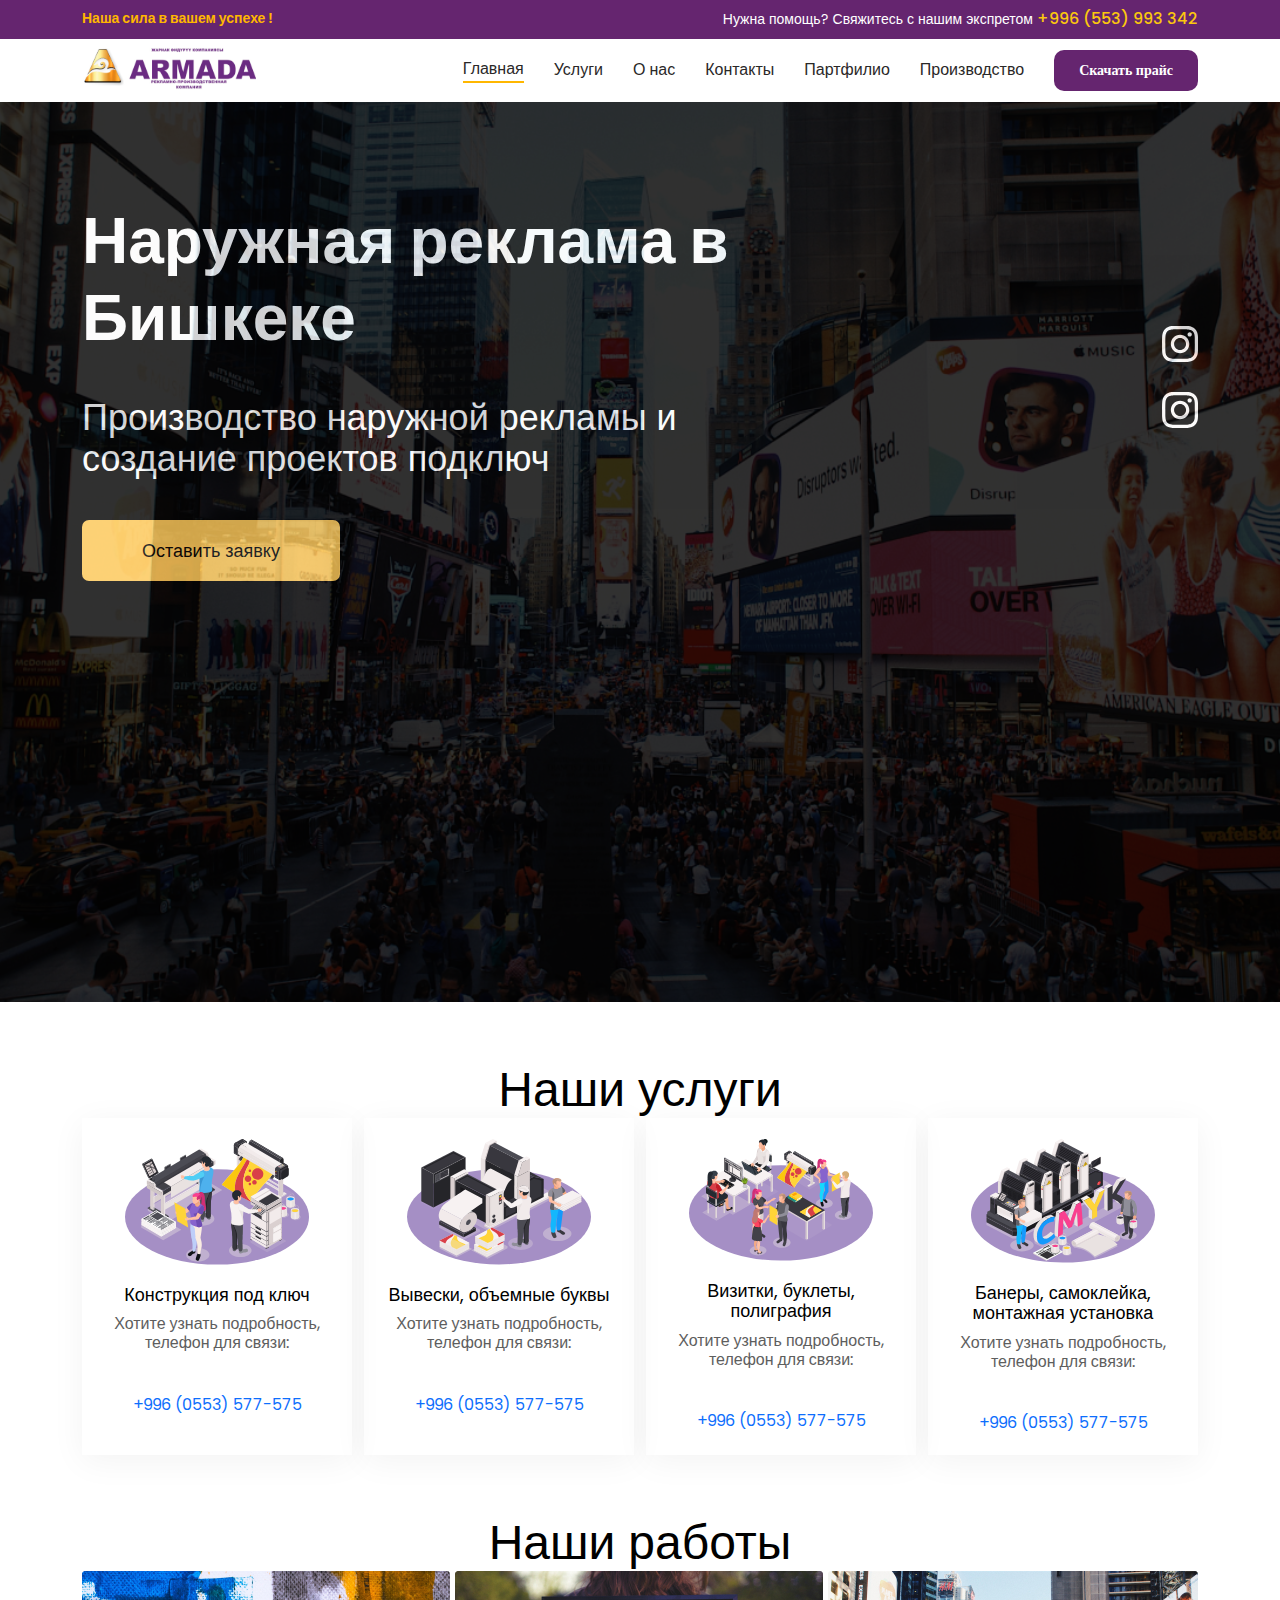
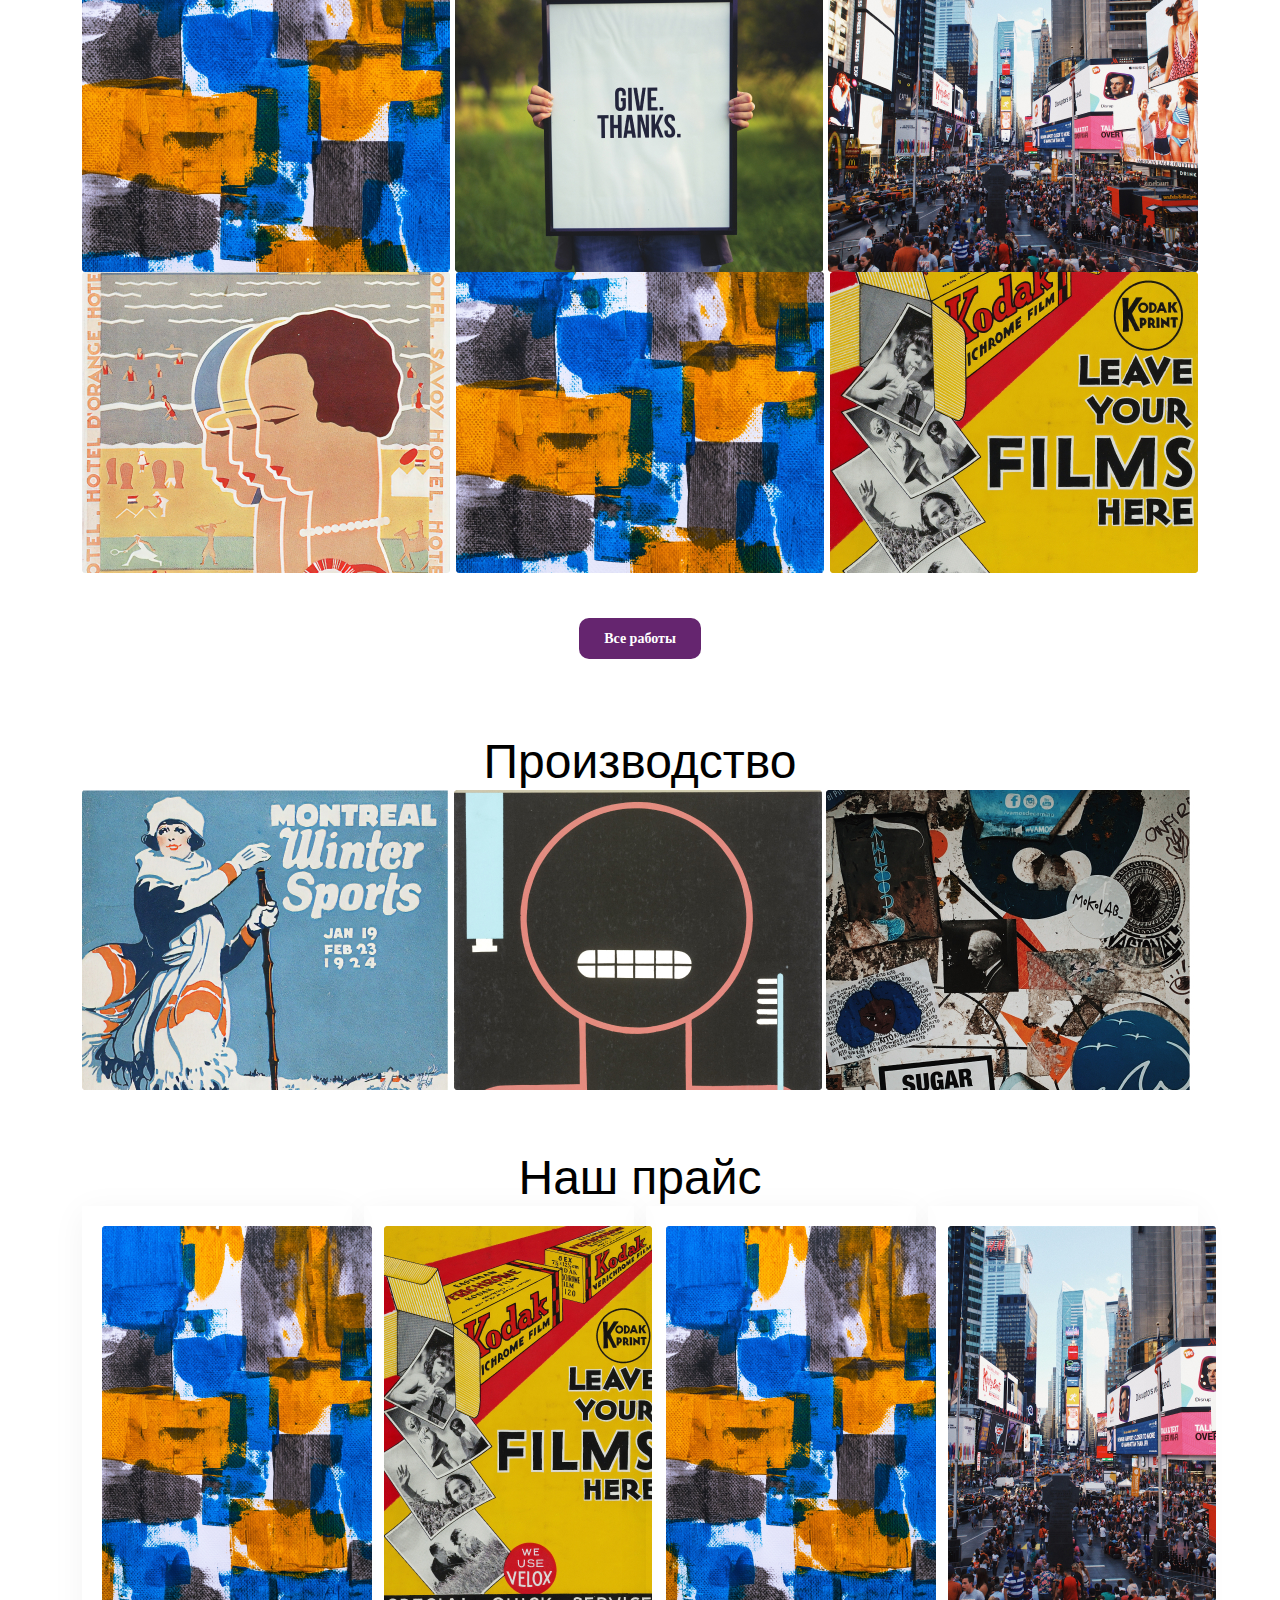
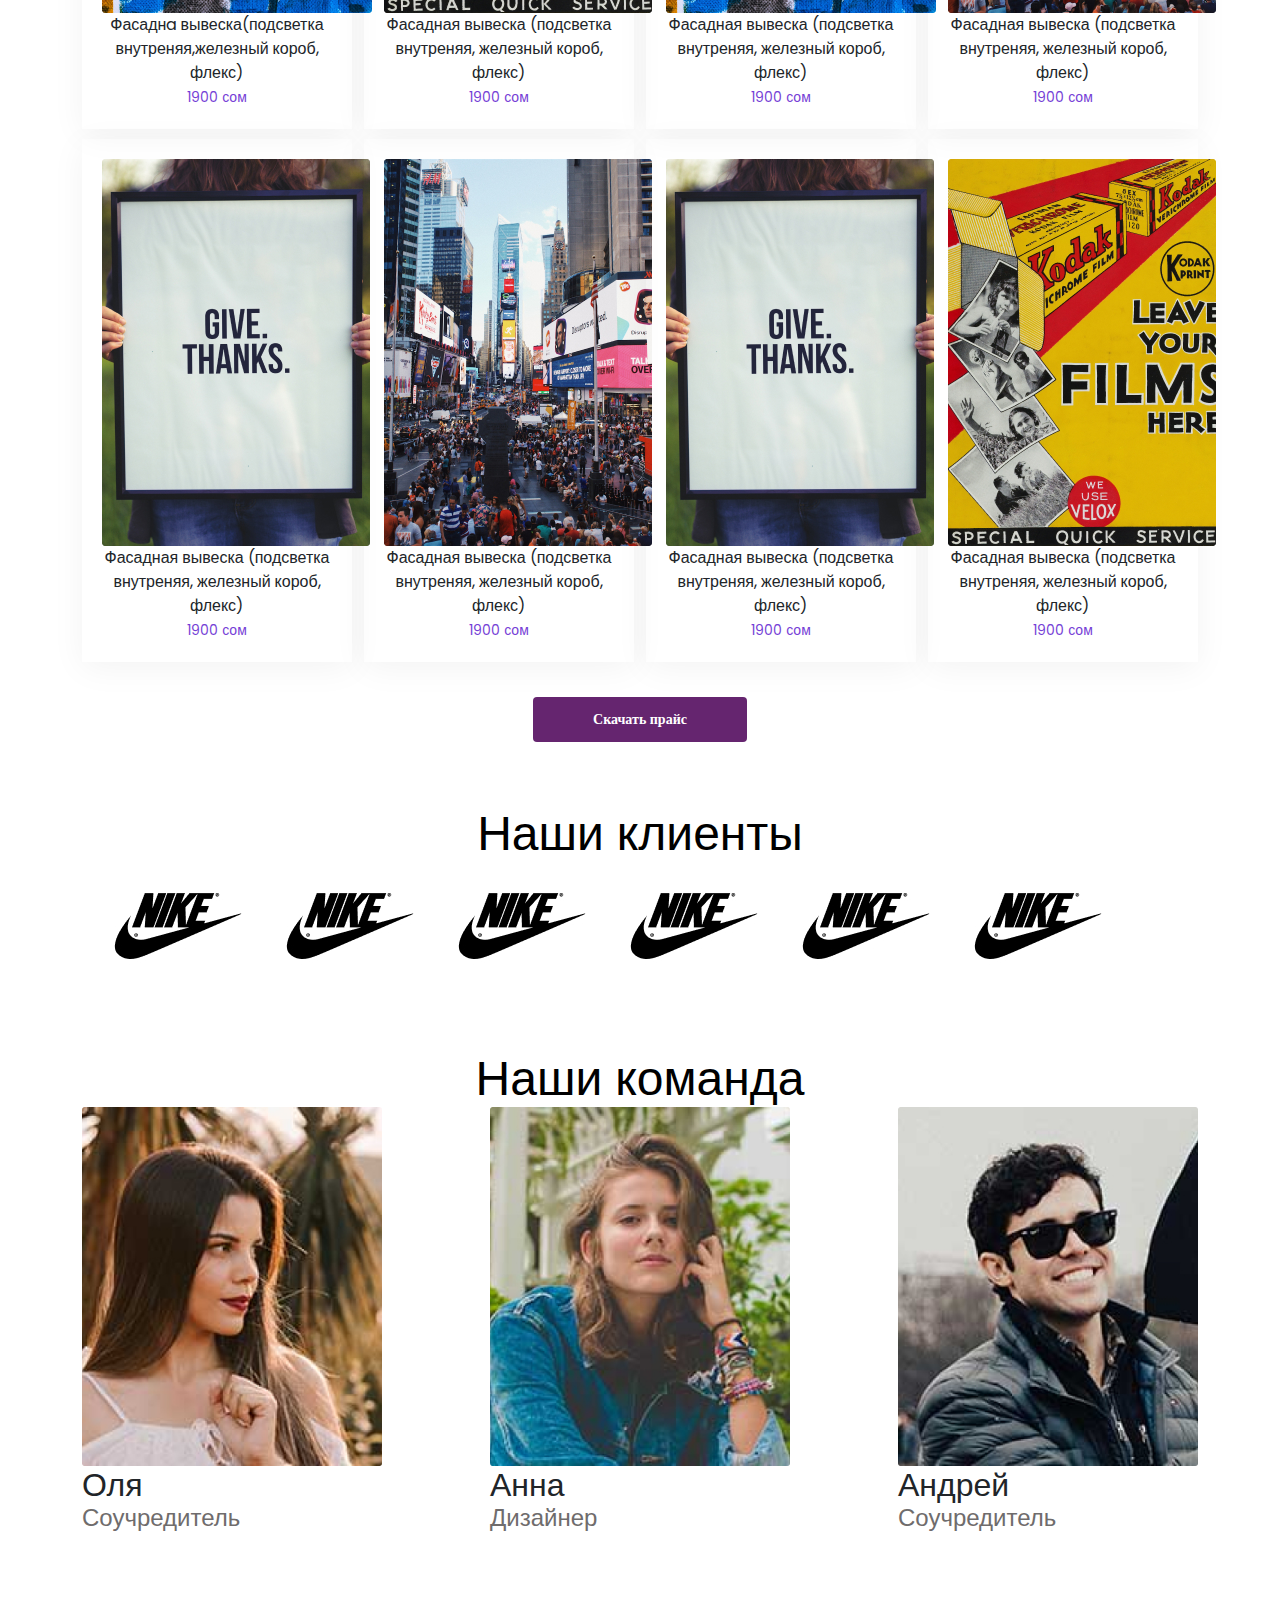
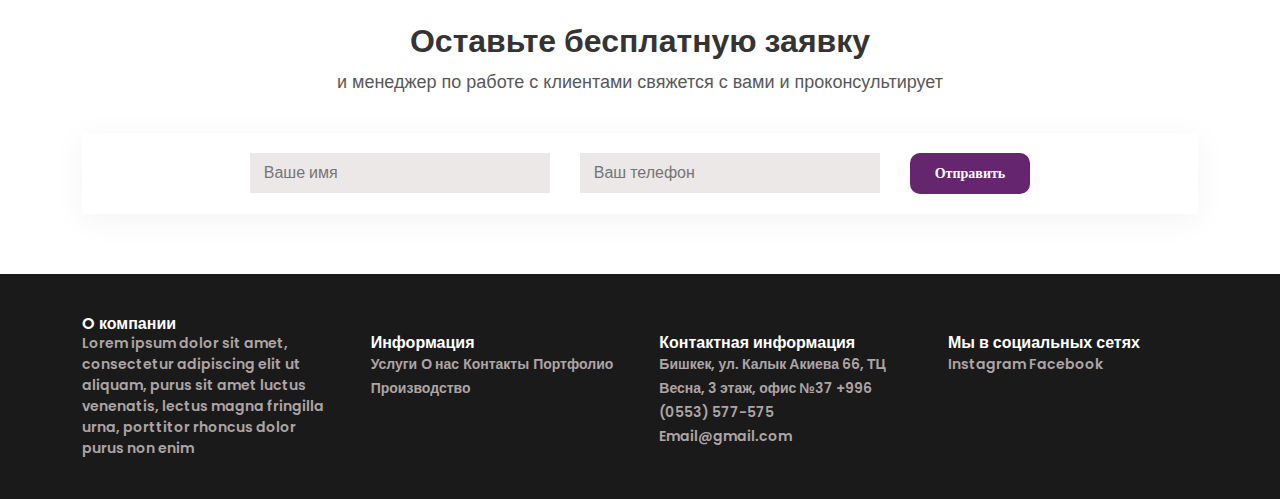
<file: index.html>
<!DOCTYPE html>
<html lang="en">
  <head>
    <meta charset="UTF-8" />
    <meta name="viewport" content="width=device-width, initial-scale=1.0" />
    <title>Document</title>
    <link
      href="https://cdn.jsdelivr.net/npm/bootstrap@5.3.3/dist/css/bootstrap.min.css"
      rel="stylesheet"
      integrity="sha384-QWTKZyjpPEjISv5WaRU9OFeRpok6YctnYmDr5pNlyT2bRjXh0JMhjY6hW+ALEwIH"
      crossorigin="anonymous"
    />
    <link rel="stylesheet" href="./css/styles.min.css" />
  </head>
  <body>
    <header class="header">
      <div class="header__top">
        <div class="container header__df">
          <p class="header__text">Наша сила в вашем успехе !</p>
          <p class="header__text2">
            Нужна помощь? Свяжитесь с нашим экспретом
            <a href="tel:+996553993342">+996 (553) 993 342</a>
          </p>
        </div>
      </div>
      <div class="container">
        <div class="header__bottom">
          <button class="header__btn-burger">
            <img src="./img/Menu.svg" alt="btn" />
          </button>
          <a href="">
            <img src="./img/армада 2.svg" alt="armada" />
          </a>
          <nav id="menu" class="header__menu">
            <button class="header__close">X</button>
            <a href="#" class="header-link active-link">Главная</a>
            <a href="./pages/service.html" class="header-link">Услуги</a>
            <a href="./pages/about.html" class="header-link">О нас</a>
            <a href="./pages/map.html" class="header-link">Контакты</a>
            <a href="./pages/partfolio.html" class="header-link">Партфилио</a>
            <a href="./pages/prody.html" class="header-link">Производство</a>
            <a href="./" download class="header__btn">Скачать прайс</a>
          </nav>
        </div>
      </div>
    </header>

    <main>
      <section class="hero">
        <div class="hero__bg">
          <div class="container hero__wrapper">
            <div class="hero__box">
              <h1>Наружная реклама в Бишкеке</h1>
              <h2>Производство наружной рекламы и создание проектов подключ</h2>
              <button>Оставить заявку</button>
            </div>

            <div class="hero__socials">
              <a href=""> <img src="./img/instagram.svg" alt="instagram" /></a>
              <a href="">
                <img src="./img/instagram.svg" alt="instagram" />
              </a>
            </div>
          </div>
        </div>
      </section>
      <section class="projects">
        <div class="container">
          <h2 id="projects" class="title">Наши услуги</h2>
          <ul class="projects-list">
            <li class="projects-item">
              <img class="projects-img" src="./img/gl.1.svg" alt="" />
              <div class="projects-inner">
                <p class="projects-subtitle">Конструкция под ключ</p>
                <p class="projects-text">
                  Хотите узнать подробность, телефон для связи:
                </p>
                <a class="projects-link" href="#">+996 (0553) 577-575</a>
              </div>
            </li>
            <li class="projects-item">
              <img class="projects-img" src="./img/gl.2.svg" alt="" />
              <div class="projects-inner">
                <p class="projects-subtitle">Вывески, объемные буквы</p>
                <p class="projects-text">
                  Хотите узнать подробность, телефон для связи:
                </p>
                <a class="projects-link" href="#">+996 (0553) 577-575</a>
              </div>
            </li>
            <li class="projects-item">
              <img class="projects-img" src="./img/Gl.3.svg" alt="" />

              <div class="projects-inner">
                <p class="projects-subtitle">Визитки, буклеты, полиграфия</p>
                <p class="projects-text">
                  Хотите узнать подробность, телефон для связи:
                </p>
                <a class="projects-link" href="#">+996 (0553) 577-575</a>
              </div>
            </li>
            <li class="projects-item">
              <img src="./img/gl.4.svg" alt="" />
              <div class="projects-inner">
                <p class="projects-subtitle">
                  Банеры, самоклейка, монтажная установка
                </p>
                <p class="projects-text">
                  Хотите узнать подробность, телефон для связи:
                </p>
                <a class="projects-link" href="projects-item "
                  >+996 (0553) 577-575</a
                >
              </div>
            </li>
          </ul>
        </div>
      </section>
      <section class="work">
        <div class="container">
          <h2 id="work" class="title">Наши работы</h2>
          <ul class="projects-list">
            <li class="work-item">
              <img src="./img/main_1.jpg" alt="img" />
              <img src="./img/main2.jpg" alt="img" />
              <img src="./img/main3.jpg" alt="img" />
              <img src="./img/main_4.jpg" alt="img" />
              <img src="./img/main5.jpg" alt="img" />
              <img src="./img/main_6.jpg" alt="img" />
            </li>
          </ul>
        </div>
        <div class="price__btn">
          <button class="header__btn">Все работы</button>
        </div>
      </section>
      <section class="production">
        <div class="container">
          <h2 id="production" class="title">Производство</h2>
          <ul class="production">
            <li class="production">
              <img src="./img/prod.1.jpg" alt="img" />
              <img src="./img/prod.2.jpg" alt="img" />
              <img src="./img/prod.3.jpg" alt="img" />
            </li>
          </ul>
        </div>
      </section>
      <section class="price">
        <div class="container">
          <h2 id="price" class="title">Наш прайс</h2>
          <ul class="projects-list">
            <li class="projects-item">
              <img src="./img/price_1.jpg" alt="img" />
              <div class="price-inner">
                <p class="price">
                  Фасаднa вывеска(подсветка внутреняя,железный короб, флекс)
                </p>

                <a class="price-link" href="#">1900 сом </a>
              </div>
            </li>
            <li class="projects-item">
              <img src="./img/price_4.jpg" alt="img" />
              <div class="price-inner">
                <p class="price">
                  Фасадная вывеска (подсветка внутреняя, железный короб, флекс)
                </p>

                <a class="price-link" href="#">1900 сом </a>
              </div>
            </li>
            <li class="projects-item">
              <img src="./img/price_1.jpg" alt="img" />
              <div class="price-inner">
                <p class="price">
                  Фасадная вывеска (подсветка внутреняя, железный короб, флекс)
                </p>

                <a class="price-link" href="#">1900 сом </a>
              </div>
            </li>
            <li class="projects-item">
              <img src="./img/price_3.jpg" alt="img" />
              <div class="price-inner">
                <p class="price">
                  Фасадная вывеска (подсветка внутреняя, железный короб, флекс)
                </p>

                <a class="price-link" href="#">1900 сом </a>
              </div>
            </li>
            <li class="projects-item">
              <img src="./img/price_2.jpg" alt="img" />
              <div class="price-inner">
                <p class="price">
                  Фасадная вывеска (подсветка внутреняя, железный короб, флекс)
                </p>

                <a class="price-link" href="#">1900 сом </a>
              </div>
            </li>
            <li class="projects-item">
              <img src="./img/price_3.jpg" alt="img" />
              <div class="price-inner">
                <p class="price">
                  Фасадная вывеска (подсветка внутреняя, железный короб, флекс)
                </p>

                <a class="price-link" href="#">1900 сом </a>
              </div>
            </li>
            <li class="projects-item">
              <img src="./img/price_2.jpg" alt="img" />
              <div class="price-inner">
                <p class="price">
                  Фасадная вывеска (подсветка внутреняя, железный короб, флекс)
                </p>

                <a class="price-link" href="#">1900 сом </a>
              </div>
            </li>
            <li class="projects-item">
              <img src="./img/price_4.jpg" alt="img" />
              <div class="price-inner">
                <p class="price">
                  Фасадная вывеска (подсветка внутреняя, железный короб, флекс)
                </p>

                <a class="price-link" href="#">1900 сом </a>
              </div>
            </li>
          </ul>
          <div class="price__btn">
            <a href="./price.docx" download class="header__btn price__btn"
              >Скачать прайс</a
            >
          </div>
        </div>
      </section>

      <section class="clients">
        <div class="container">
          <h2 class="title">Наши клиенты</h2>
          <div class="clients__list">
            <a href="#">
              <img src="./img/nike-3.jpg" alt="Nike" />
            </a>
            <a href="#">
              <img src="./img/nike-3.jpg" alt="Nike" />
            </a>
            <a href="#">
              <img src="./img/nike-3.jpg" alt="Nike" />
            </a>
            <a href="#">
              <img src="./img/nike-3.jpg" alt="Nike" />
            </a>
            <a href="#">
              <img src="./img/nike-3.jpg" alt="Nike" />
            </a>
            <a href="#">
              <img src="./img/nike-3.jpg" alt="Nike" />
            </a>
          </div>
        </div>
      </section>
      <section class="team">
        <div class="container">
          <h2 class="title">Наши команда</h2>

          <ul class="team__list">
            <li class="team__item">
              <img width="300" src="./img/team_1.jpg" alt="" />
              <div class="team__wrapper">
                <h2>Оля</h2>
                <p>Соучредитель</p>
              </div>
            </li>
            <li class="team__item">
              <img width="300" src="./img/team_2.jpg" alt="" />
              <div class="team__wrapper">
                <h2>Анна</h2>
                <p>Дизайнер</p>
              </div>
            </li>
            <li class="team__item">
              <img width="300" src="./img/team_3.jpg" alt="" />
              <div class="team__wrapper">
                <h2>Андрей</h2>
                <p>Соучредитель</p>
              </div>
            </li>
          </ul>

          <div class="team__form">
            <h3 class="team__subtitle">Оставьте бесплатную заявку</h3>
            <p class="team__text">
              и менеджер по работе с клиентами свяжется с вами и
              проконсультирует
            </p>

            <form action="https://formspree.io/f/xpzvgjvk" method="POST">
              <label>
                <input
                  required
                  minlength="2"
                  type="text"
                  name="name"
                  placeholder="Ваше имя"
                />
              </label>
              <label>
                <input
                  required
                  minlength="10"
                  type="number"
                  name="number"
                  placeholder="Ваш телефон"
                />
              </label>

              <button class="header__btn" type="submit">Отправить</button>
            </form>
          </div>
        </div>
      </section>
    </main>

    <footer class="footer">
      <div class="container">
        <h2 class="footer__title">O компании</h2>
        <ul class="footer__list">
          <li class="footer__item">
            <p class="footer__text">
              Lorem ipsum dolor sit amet, consectetur adipiscing elit ut
              aliquam, purus sit amet luctus venenatis, lectus magna fringilla
              urna, porttitor rhoncus dolor purus non enim
            </p>
          </li>

          <li class="footer__item">
            <h2 class="footer__title">Информация</h2>
            <a class="footer__text" href="#">Услуги</a>
            <a class="footer__text" href="#">О нас</a>
            <a class="footer__text" href="#">Контакты</a>
            <a class="footer__text" href="#">Портфолио</a>
            <a class="footer__text" href="#">Производство</a>
          </li>
          <li class="footer__item">
            <h2 class="footer__title">Контактная информация</h2>
            <a class="footer__text" href="#"
              >Бишкек, ул. Калык Акиева 66, ТЦ Весна, 3 этаж, офис №37
            </a>
            <a class="footer__text" href="#">+996 (0553) 577-575</a>
            <a class="footer__text" href="#">Email@gmail.com</a>
          </li>
          <li class="footer__item">
            <h2 class="footer__title">Мы в социальных сетях</h2>
            <a class="footer__text" href="#">Instagram </a>
            <a class="footer__text" href="#">Facebook</a>
          </li>
        </ul>
      </div>
    </footer>
  </body>
</html>
</file>
<file: css/styles.min.css>
@import"https://fonts.googleapis.com/css2?family=Poppins:ital,wght@0,100;0,200;0,300;0,400;0,500;0,600;0,700;0,800;0,900;1,100;1,200;1,300;1,400;1,500;1,600;1,700;1,800;1,900&display=swap";*{font-family:"Poppins",sans-serif;-webkit-box-sizing:border-box;box-sizing:border-box}a{text-decoration:none}body,h1,h2,h3,p{margin:0}ul{margin:0;padding:0;list-style:none}.container{width:1200px;margin:0 auto}@media screen and (max-width: 768px){.container{width:700px}}@media screen and (max-width: 480px){.container{width:400px}}section{margin-bottom:60px}.title{font-size:48px;font-weight:400;line-height:55.68px;text-align:center;color:#000}button{border:none}input::-webkit-outer-spin-button,input::-webkit-inner-spin-button{-webkit-appearance:none;margin:0}.active-link{border-bottom:2px solid #ffb700}.footer{padding:40px 0;background-color:#1b1a1a}.footer__list{display:-webkit-box;display:-ms-flexbox;display:flex;-webkit-box-pack:justify;-ms-flex-pack:justify;justify-content:space-between}.footer__list li{width:250px}.footer__title{font-size:16px;font-weight:600;line-height:19.09px;text-align:left;color:#fff}.footer__text{font-size:14px;font-weight:600;line-height:21px;text-align:left;color:#ada5a5}.header__top{background:#65256f;padding:10px}.header__close{display:none}@media screen and (max-width: 480px){.header__close{display:block}}.header__text{font-size:14px;font-weight:600;line-height:16.7px;text-align:left;color:#ffb700}.header__text2{font-size:14px;font-weight:400;line-height:16.24px;text-align:left;color:#fff}.header__text2 a{font-size:16px;font-weight:500;line-height:18.83px;text-align:left;color:#fbc70e}@media screen and (max-width: 480px){.header__text2{display:none}}.header__df{display:-webkit-box;display:-ms-flexbox;display:flex;-webkit-box-pack:justify;-ms-flex-pack:justify;justify-content:space-between}.header__bottom{position:relative;display:-webkit-box;display:-ms-flexbox;display:flex;-webkit-box-pack:justify;-ms-flex-pack:justify;justify-content:space-between;padding:8px 0;-webkit-box-align:center;-ms-flex-align:center;align-items:center}.header__link{width:59px;height:19.38px;top:-422.69px;left:1907px;gap:0px;opacity:0px}.header__btn{background-color:#65256f;border-radius:10px;padding:12px 25px;font-family:Montserrat;font-size:14px;font-weight:600;line-height:17.07px;text-align:left;color:#fff !important}.header__menu{display:-webkit-box;display:-ms-flexbox;display:flex;gap:30px;-webkit-box-align:center;-ms-flex-align:center;align-items:center}@media screen and (max-width: 768px){.header__menu{display:none}}.header__menu a{color:#2a2828;text-decoration:none}@media screen and (max-width: 480px){.header__menu a{color:#2a2828}}.header__link{font-size:14px;font-weight:600;line-height:17.07px;text-align:left;color:#2a2828}.header__menu-burger{display:none}@media screen and (max-width: 480px){.header__menu-burger{display:-webkit-box;display:-ms-flexbox;display:flex;-webkit-box-orient:vertical;-webkit-box-direction:normal;-ms-flex-direction:column;flex-direction:column;-webkit-box-align:start;-ms-flex-align:start;align-items:flex-start;position:absolute;padding-top:50px;padding-left:50px;top:-54px;left:-40px;height:100vh;width:90%;background-color:#fff}}.header__btn-burger{display:none}@media screen and (max-width: 480px){.header__btn-burger{display:block}}.hero{background-image:url(../../img/bg1.png);background-position:center;background-repeat:no-repeat;background-size:cover;height:100vh}.hero__bg{background-color:#000;opacity:.8;padding-top:100px;height:100vh}.hero__wrapper{display:-webkit-box;display:-ms-flexbox;display:flex;-webkit-box-pack:justify;-ms-flex-pack:justify;justify-content:space-between;-webkit-box-align:center;-ms-flex-align:center;align-items:center}@media screen and (max-width: 480px){.hero__wrapper{-webkit-box-orient:vertical;-webkit-box-direction:normal;-ms-flex-direction:column;flex-direction:column}}.hero__socials a{display:block;margin-bottom:30px}@media screen and (max-width: 480px){.hero__socials{display:-webkit-box;display:-ms-flexbox;display:flex;gap:50px;margin-top:40px}}.hero__box{width:700px;color:#fff}@media screen and (max-width: 480px){.hero__box{text-align:center;width:380px}}.hero__box h1{font-size:64px;font-weight:700;line-height:77.38px;text-align:left;margin-bottom:40px}@media screen and (max-width: 480px){.hero__box h1{font-size:24px;margin:0 auto;font-weight:600;line-height:28.63px;text-align:center}}.hero__box h2{font-size:36px;font-weight:400;line-height:41.76px;text-align:left;margin-bottom:40px}@media screen and (max-width: 480px){.hero__box h2{font-size:16px;font-weight:400;line-height:18.56px;text-align:center;margin-top:30px}}.hero__box button{font-size:18px;font-weight:500;line-height:21.19px;text-align:center;color:#000;background-color:#ffc957;border:none;padding:20px 60px;border-radius:7px;-webkit-transition:all .6s;transition:all .6s}@media screen and (max-width: 480px){.hero__box button:hover{-webkit-transform:scale(1.05);-ms-transform:scale(1.05);transform:scale(1.05);-webkit-box-shadow:5px 10px 20px #ffc957;box-shadow:5px 10px 20px #ffc957}}.projects-list{display:-webkit-box;display:-ms-flexbox;display:flex;-ms-flex-wrap:wrap;flex-wrap:wrap;-webkit-box-pack:justify;-ms-flex-pack:justify;justify-content:space-between;gap:10px}.projects-item{width:270px;text-align:center;padding:20px;-webkit-box-shadow:0px 6px 32px 0px rgba(0,0,0,.0509803922);box-shadow:0px 6px 32px 0px rgba(0,0,0,.0509803922)}.projects-subtitle{font-size:18px;font-weight:400;margin-top:20px;line-height:20.88px;text-align:center;color:#000}.projects-text{font-size:16px;font-weight:400;line-height:18.56px;text-align:center;margin-top:10px;color:#5e5e5e;margin-bottom:40px}.price-link{font-size:14px;font-weight:400;line-height:16.24px;text-align:left;color:#753ed6}.work-item{display:-webkit-box;display:-ms-flexbox;display:flex;-ms-flex-wrap:wrap;flex-wrap:wrap;-webkit-box-pack:justify;-ms-flex-pack:justify;justify-content:space-between;gap:0,8px}.vh{font-size:18px;font-weight:500;line-height:21.19px;text-align:left;background-color:#65256f;padding:20px}.projects-inner{margin-top:20px}.price__btn{margin-top:30px;text-align:center;border-radius:4px;padding:15px 60px}@_list{.clients{display:-webkit-box;display:-ms-flexbox;display:flex;-webkit-box-pack:center;-ms-flex-pack:center;justify-content:center;gap:30px}}.team__list{display:-webkit-box;display:-ms-flexbox;display:flex;-webkit-box-pack:justify;-ms-flex-pack:justify;justify-content:space-between}.team__wrapper h3{font-size:36px;font-weight:400;line-height:42.19px;text-align:left;color:#000}.team__wrapper p{font-size:24px;font-weight:400;line-height:27.84px;text-align:left;color:#6f6c6c}.team__form{text-align:center}.team__form form{display:-webkit-box;display:-ms-flexbox;display:flex;-webkit-box-pack:center;-ms-flex-pack:center;justify-content:center;gap:30px;padding:20px;-webkit-box-shadow:0px 6px 32px 0px rgba(0,0,0,.0509803922);box-shadow:0px 6px 32px 0px rgba(0,0,0,.0509803922)}.team__form form input{width:300px;height:40px;padding:14px;border:none;background-color:#ece8e8}.team__subtitle{margin-top:90px;margin-bottom:12px;font-size:32px;font-weight:600;line-height:38.18px;color:#343434}.team__text{font-size:18px;font-weight:400;line-height:20.88px;color:#585858;margin-bottom:40px}.carousel-list{position:relative;display:-webkit-box;display:-ms-flexbox;display:flex;-webkit-box-pack:center;-ms-flex-pack:center;justify-content:center;-webkit-box-align:center;-ms-flex-align:center;align-items:center;gap:30px}.carousel-circle{display:-webkit-box;display:-ms-flexbox;display:flex;-webkit-box-pack:center;-ms-flex-pack:center;justify-content:center;-webkit-box-align:center;-ms-flex-align:center;align-items:center;margin:0 auto;font-size:24px;font-weight:500;line-height:28.25px;color:#fff;border:8px solid #ffb700;border-radius:50%;width:100px;height:100px}.carousel-wrapper{width:150px}.carousel-text{margin-top:20px;font-size:14px;font-weight:500;line-height:21px;text-align:center;color:#fff}.history{background-image:url("../../img/history.png");background-position:center;background-repeat:no-repeat;background-size:cover;height:450px}.history__bg{background-color:#000;opacity:.5;padding-top:150px;height:450px}.carousel-control-prev,.carousel-control-next{top:50px}.carousel-indicators{bottom:-60px}.map{padding-top:50px}.map__wrapper{display:-webkit-box;display:-ms-flexbox;display:flex}.map__item{display:-webkit-box;display:-ms-flexbox;display:flex;margin-bottom:30px;gap:30px}.map__title{margin-bottom:50px;font-size:36px;font-weight:500;line-height:42.37px;text-align:left;color:#000}.map__subtitle{font-size:24px;font-weight:400;line-height:28.44px;letter-spacing:.01em;text-align:left;margin-bottom:10px;color:#a4a4a4}.map__text{font-size:14px;font-weight:400;line-height:16.59px;letter-spacing:.01em;text-align:left;color:#000}.service__grid{display:grid;margin-top:50px;gap:30px}.service__grid img{width:100%;height:100%}.service__img1{grid-column-start:1;grid-column-end:2;grid-row-start:1;grid-row-end:2}.service__img2{grid-column-start:2;grid-column-end:3;grid-row-start:1;grid-row-end:2}.service__img3{grid-column-start:3;grid-column-end:4;grid-row-start:1;grid-row-end:3}.service__img4{grid-column-start:1;grid-column-end:2;grid-row-start:2;grid-row-end:3}.service__img5{grid-column-start:2;grid-column-end:3;grid-row-start:2;grid-row-end:3}.service__img6{grid-column-start:1;grid-column-end:3;grid-row-start:3;grid-row-end:4}.service__img7{grid-column-start:3;grid-column-end:4;grid-row-start:3;grid-row-end:4}.partfolio__grid{display:grid;margin-top:50px;gap:30px}.partfolio__grid img{width:100%;height:100%}.partfolio__img1{grid-column-start:1;grid-column-end:3;grid-row-start:1;grid-row-end:3}.partfolio__img2{grid-column-start:3;grid-column-end:4;grid-row-start:1;grid-row-end:2}.partfolio__img3{grid-column-start:4;grid-column-end:5;grid-row-start:1;grid-row-end:2}.partfolio__img4{grid-column-start:3;grid-column-end:5;grid-row-start:2;grid-row-end:3}.partfolio__img5{grid-column-start:1;grid-column-end:3;grid-row-start:3;grid-row-end:4}.partfolio__img6{grid-column-start:3;grid-column-end:5;grid-row-start:3;grid-row-end:5}.partfolio__img7{grid-column-start:1;grid-column-end:2;grid-row-start:4;grid-row-end:5}.partfolio__img8{grid-column-start:2;grid-column-end:3;grid-row-start:4;grid-row-end:5}.prody__title{font-size:48px;font-weight:400;line-height:55.68px;text-align:center;color:#000;margin-bottom:10px}.prody__text{font-size:16px;font-weight:400;line-height:24px;letter-spacing:.055em;text-align:center;color:#000}
</file>
